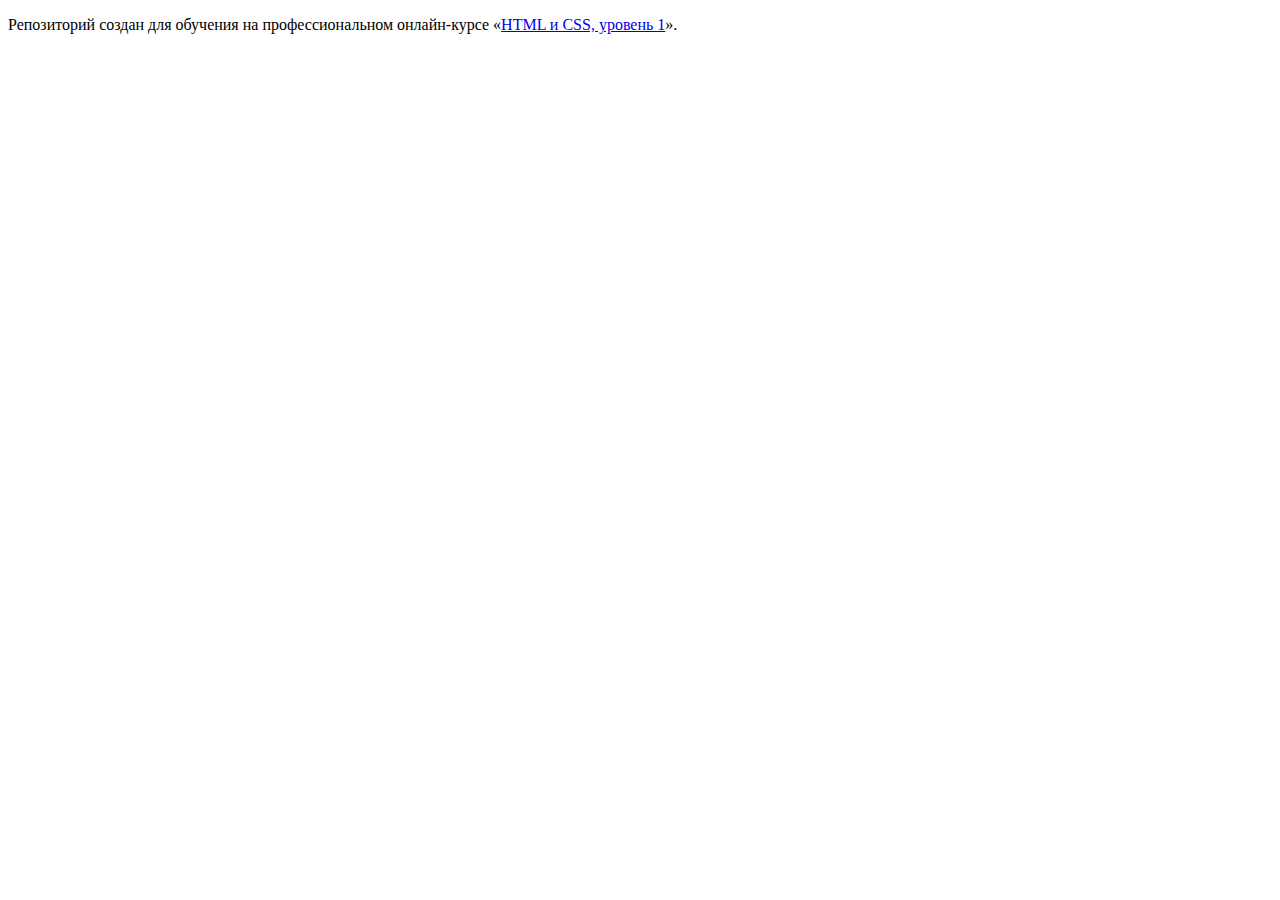
<file: master/index.html>
<!DOCTYPE html>
<html lang="ru">
  <head>
    <meta charset="utf-8">
    <title>HTML Academy: Седона</title>
    <base href="https://htmlacademy-htmlcss.github.io/1146775-sedona-26/master/">
</head>
  <body>

    <p>Репозиторий создан для обучения на профессиональном онлайн‑курсе «<a href="https://htmlacademy.ru/intensive/htmlcss">HTML и CSS, уровень 1</a>».</p>

  </body>
</html>
</file>
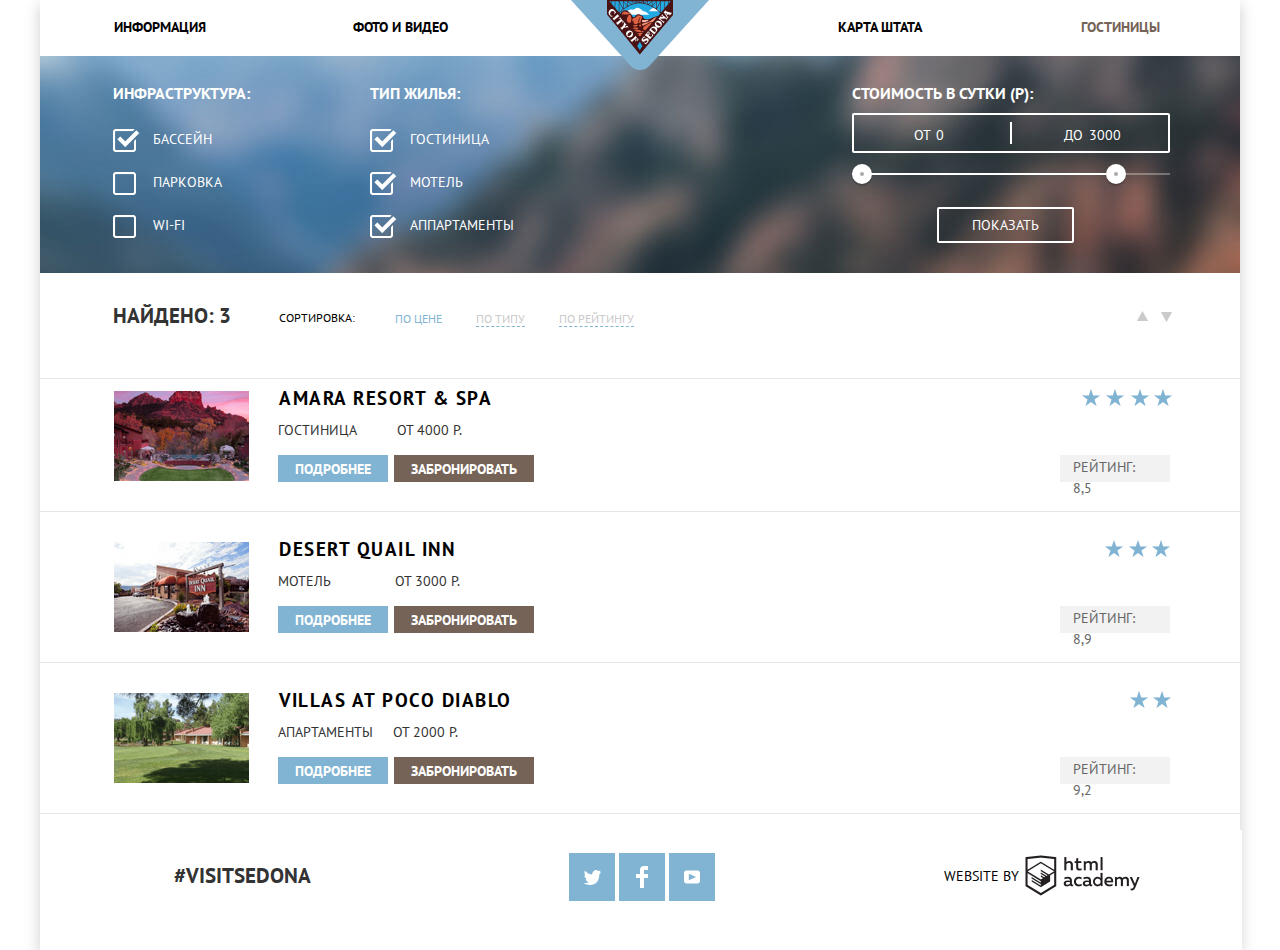
<file: hotels.html>
<!DOCTYPE html>
<html lang="ru">

<head>
    <meta charset="utf-8">
    <title>HTML Academy: Седона</title>
    <link href="https://fonts.googleapis.com/css?family=PT+Sans:400,400i,700,700i&display=swap&subset=cyrillic,cyrillic-ext" rel="stylesheet">
    <link href="css/normalize.css" rel="stylesheet">
    <link href="css/style.min.css" rel="stylesheet">

</head>

<body class="inner-page">
    <div class="container wrapper">
        <!-- Header -->
        <header class="main-header">

            <nav class="main-navigation">
                <div class="header-logo">
                    <a href="index.html"><img src="img/logo.svg" alt="Логотип города Седоны" width="138" height="70"></a>
                </div>
                <ul class="site-navigation">
                    <li><a href="#">Информация</a></li>
                    <li><a href="#">Фото и видео</a></li>
                    <li><a href="#">Карта штата</a></li>
                    <li class="visited-page"><a href="hotels.html">Гостиницы</a></li>
                </ul>
            </nav>
        </header>
        <!-- /Header -->


        <main>
            <section>
                <div class="selection-checkboxes">
                    <h2 class="visually-hidden">Форма выбора жилья</h2>
                    <form action="#" method="post">
                        <ul class="hotels-options options">

                            <li class="infrastructure">

                                <p class="options-header">Инфраструктура:</p>
                                <div class="options-to-select">
                                    <input type="checkbox" name="option-1" value="swimmingpool" id="swimmingpool" class="checkbox" checked />
                                    <label for="swimmingpool">Бассейн</label>

                                    <input type="checkbox" name="option-2" value="parking" id="parking" class="checkbox" />
                                    <label for="parking">Парковка</label>

                                    <input type="checkbox" name="option-3" value="wi-fi" id="wi-fi" class="checkbox" />
                                    <label for="wi-fi">Wi-Fi</label>
                                </div>
                            </li>

                            <li class="accomodation-type">

                                <p class="options-header">Тип жилья:</p>
                                <div class="options-to-select">
                                    <input type="checkbox" name="option-one" value="hotel" id="hotel" checked />
                                    <label for="hotel">Гостиница</label>

                                    <input type="checkbox" name="option-two" value="motel" id="motel" checked />
                                    <label for="motel">Мотель</label>

                                    <input type="checkbox" name="option-three" value="appartment" id="appartment" checked />
                                    <label for="appartment">Аппартаменты</label>
                                </div>
                            </li>

                            <li>
                                <div class="filter-range">
                                    <div class="filter-range-title">Стоимость в сутки (р):</div>
                                    <div class="price-controls">
                                        <label class="min-price">от <input type="text" name="min-price" value="0"></label>
                                        <label class="max-price">до <input type="text" name="max-price" value="3000"></label>
                                    </div>
                                    <div class="range-controls">
                                        <div class="scale">
                                            <div class="bar"></div>
                                        </div>
                                        <div class="range-toggle range-toggle-min"></div>
                                        <div class="range-toggle range-toggle-max"></div>
                                    </div>
                                    <button class="btn-transparent" type="submit">Показать</button>
                                </div>
                            </li>

                        </ul>
                    </form>
                </div>
            </section>


            <section>
                <h2 class="visually-hidden">Результаты поиска</h2>
                <div class="found-sorting">
                    <div class="found">
                        <p class="found-header">Найдено: 3</p>

                        <p class="sorting-link">Сортировка:</p>

                        <ul class="sorting">
                            <li class="sorting-option-1">По цене</li>
                            <li class="sorting-option"><a href="#">По типу</a></li>
                            <li class="sorting-option"><a href="#">По рейтингу</a></li>
                        </ul>

                        <div class="sorting-arrow">
                            <a class="arrow-up" aria-label="Стрелка вверх"></a>
                            <a class="arrow-down" href="#" aria-label="Стрелка вниз"></a>
                        </div>
                    </div>
                </div>


                <ul class="search-results">
                    <li class="hotel-1">
                        <div class="hotel-image">
                            <p><img src="img/hotels-img1.png" alt="Amara Resort & SPA" width="135" height="90"></p>
                        </div>
                        <div class="hotel-description">
                            <h3 class="hotel-name">Amara Resort & SPA</h3>
                            <div class="hotel-price">
                                <p>Гостиница</p>
                                <p class="price-1">От 4000 p.</p>
                            </div>
                            <a class="details" href="#">Подробнее</a>
                            <a class="book" href="#">Забронировать</a>
                        </div>
                        <div class="hotel-rating-1">
                            <p><img src="img/star-1.png" alt="Рейтинг гостиницы Amara Resort & SPA" width="90" height="17"></p>
                            <p class="rank">Рейтинг: 8,5</p>
                        </div>
                    </li>

                    <li class="hotel-2">
                        <div class="hotel-image">
                            <p><img src="img/hotels-img2.png" alt="Desert Quail INN" width="135" height="90"></p>
                        </div>
                        <div class="hotel-description">
                            <h3 class="hotel-name">Desert Quail INN</h3>
                            <div class="hotel-price">
                                <p>Мотель</p>
                                <p class="price-2">От 3000 p.</p>
                            </div>
                            <a class="details" href="#">Подробнее</a>
                            <a class="book" href="#">Забронировать</a>
                        </div>
                        <div class="hotel-rating-2">
                            <p><img src="img/star-2.png" alt="Рейтинг мотеля Desert Quail INN" width="65" height="17"></p>
                            <p class="rank">Рейтинг: 8,9</p>
                        </div>

                    </li>

                    <li class="hotel-3">
                        <div class="hotel-image">
                            <p><img src="img/hotels-img3.png" alt="Villas at Poco Diablo" width="135" height="90"></p>
                        </div>
                        <div class="hotel-description">
                            <h3 class="hotel-name">Villas at Poco Diablo</h3>
                            <div class="hotel-price">
                                <p>Апартаменты</p>
                                <p class="price-3">От 2000 p.</p>
                            </div>
                            <a class="details" href="#">Подробнее</a>
                            <a class="book" href="#">Забронировать</a>
                        </div>
                        <div class="hotel-rating-3">
                            <p><img src="img/star-3.png" alt="Рейтинг апартементов Villas at Poco Diablo" width="41" height="17"></p>
                            <p class="rank">Рейтинг: 9,2</p>
                        </div>

                    </li>
                </ul>

            </section>
        </main>
        <!-- Footer -->
        <footer class="main-footer-hotels">
            <div class="footer-hashtag"><a href="#">#Visitsedona</a></div>
            <div class="footer-social">
                <ul>
                    <li><a class="social-button" href="#"><img src="img/twitter.svg" alt="Логотип Twitter" width="17" height="15"></a></li>
                    <li><a class="social-button" href="#"><img src="img/fb-icon.svg" alt="Логотип Facebook" width="12" height="22"></a></li>
                    <li><a class="social-button" href="#"><img src="img/youtube.svg" alt="Логотип YouTube" width="16" height="20"></a></li>
                </ul>
            </div>
            <div class="footer-copyright">
                <ul>
                    <li>
                        <p>Website by</p>
                    </li>
                    <li><a href="https://htmlacademy.ru">Html academy</a></li>
                </ul>
            </div>

        </footer>
        <!-- /Footer -->
    </div>
    <script src="js/script.min.js"></script>
</body>

</html>
</file>
<file: css/style.min.css>
body{margin:0 auto;padding:0;font-family:"PT Sans",sans-serif;color:#333;text-transform:uppercase;background-color:#fff;width:1280px;font-family:'PT Sans',Helvetica,Arial,sans-serif}.container{position:relative;min-width:768px;max-width:1200px;margin:0 auto}.wrapper{background:#fff;-webkit-box-shadow:0 5px 15px 0 rgba(0,1,1,.2);box-shadow:0 5px 15px 0 rgba(0,1,1,.2)}a{text-decoration:none}.main-header{position:relative}.header-logo{position:absolute;left:50%;display:inline-block;width:138px;height:70px;vertical-align:top;margin-left:-69px;z-index:1000}.site-navigation{font-size:0;padding:0;list-style:none;display:-webkit-box;display:-ms-flexbox;display:flex;-ms-flex-wrap:wrap;flex-wrap:wrap;color:#000;padding-bottom:2px}.main-navigation li{font-size:14px;line-height:26px;width:20%;padding-top:14px;padding-bottom:15px;text-align:center;vertical-align:top;display:-webkit-box;display:-ms-flexbox;display:flex;-webkit-box-orient:vertical;-webkit-box-direction:normal;-ms-flex-direction:column;flex-direction:column;-webkit-box-align:center;-ms-flex-align:center;align-items:center;color:#000}.main-navigation li:nth-child(2){margin-right:auto}.main-navigation a{font-weight:700;text-decoration:none;color:#000}.site-navigation a{display:block}.main-navigation a:hover{color:#81b3d2}.main-navigation a:active{color:#cacaca}.visited-page a{color:#766357}.welcome-block{-webkit-box-sizing:border-box;box-sizing:border-box;min-height:508px;margin-bottom:58px;padding-top:76px;text-align:center;background:url(../img/mask.png) no-repeat center bottom,#8b99a2 url(../img/background-main.jpg) no-repeat 50% 28%;background-color:#c0aba3;background-size:auto,cover}.welcome-block img{width:458px;height:352px}.large-text{font-size:21px;line-height:25px;font-weight:700;width:576px;margin:0 auto;margin-bottom:28px;text-align:center;letter-spacing:.2px}.five-reasons{font-size:14px;line-height:26px;width:576px;margin:0 auto;margin-bottom:52px;text-align:center;letter-spacing:-.3px}.five-reasons-list{list-style:none;color:#000}.five-reasons-list .advantage-title{font-size:21px;line-height:21px;font-weight:700;margin:46px auto 9px auto;max-width:151px;word-break:break-word}.five-reasons-list p{font-size:14px;line-height:21px}.advantage-number{padding-top:9px}.five-reasons-list .reason{word-break:break-word;margin:22px auto;letter-spacing:.3px}.advantage-1,.advantage-2{width:400px;min-height:256px;background-color:#81b3d2;text-align:center;color:#fff}.advantage-3,.advantage-4,.advantage-5{width:400px;min-height:256px;background-color:#eee;text-align:center}.advantage-1 .reason{max-width:300px}.advantage-2 .reason{max-width:320px}.advantage-3 .reason,.advantage-4 .reason{max-width:280px}.advantage-5 .reason{max-width:260px}.additional-advantages-list p{color:#000}.additional-advantages-list .subadvantage-title{color:#000}.subadvantage{min-height:330px;width:400px;background-color:#fff;text-align:center;padding:48px 20px 25px;-webkit-box-sizing:border-box;box-sizing:border-box}.icon-housing::before{background-image:url(../img/icon-1.svg);background-repeat:no-repeat;background-position:center;background-size:contain;display:inline-block;width:75px;height:75px;margin-top:13px;margin-bottom:25px;content:'';vertical-align:top}.icon-hamburger::before{background-image:url(../img/icon-2.svg);background-repeat:no-repeat;background-position:center;background-size:contain;display:inline-block;width:75px;height:75px;margin-top:13px;margin-bottom:25px;content:'';vertical-align:top}.icon-souvenirs::before{background-image:url(../img/icon-3.svg);background-repeat:no-repeat;background-position:center;background-size:contain;display:inline-block;width:75px;height:75px;margin-top:13px;margin-bottom:25px;content:'';vertical-align:top}.subadvantage-title{margin-top:-1px}.subadvantage p{padding-top:5px;padding-left:27px;width:300px}.advantage-block-img img{vertical-align:top;background-size:100% auto}.additional-advantages-list,.advantage-block-1,.advantage-block-2,.advantage-block-3{display:-webkit-box;display:-ms-flexbox;display:flex;-webkit-box-orient:horizontal;-webkit-box-direction:normal;-ms-flex-direction:row;flex-direction:row;-ms-flex-wrap:wrap;flex-wrap:wrap;-webkit-box-pack:center;-ms-flex-pack:center;justify-content:center}.pop-up-search-header{max-width:576px;margin:0 320px}.large-text-2{font-size:30px;line-height:36px;font-weight:700;text-align:center;margin:50px 0 24px 0}.large-text-2-text-below{font-size:14px;line-height:24px;text-align:center}.hotel-search-button{background-color:#766357;color:#fff;text-align:center;border:none;width:568px;height:86px;font-weight:700;font-size:21px;line-height:26px;margin:32px 316px 0;text-transform:uppercase;-webkit-box-sizing:border-box;box-sizing:border-box;display:inline-block;padding-top:32px}.hotel-search-button:hover{background-color:#604e43;border:none}.hotel-search-button:active{color:#cacaca;background-color:#503e33;border:none}.pop-up-search{background-color:#fff}.booking-form{z-index:1000;background-color:#fff;position:relative}.booking-form form{width:568px;height:395px;z-index:1000;position:absolute;top:100%;background-color:#fff;left:316px;font-size:14px;line-height:26px;font-weight:700}.arrival{display:-webkit-box;display:-ms-flexbox;display:flex;-ms-flex-wrap:wrap;flex-wrap:wrap;margin:62px 55px 0}.arrival-date-input{width:312px;height:38px;padding:5px 14px;font-weight:700;text-transform:uppercase;-webkit-box-sizing:border-box;box-sizing:border-box;border:2px solid #f2f2f2;background-color:#f2f2f2}.arrival-date-input:hover{background-color:#ebebeb;border:2px solid #ebebeb}.arrival-date-input:focus{background-color:#fff;border:2px solid #ebebeb}.calendar-button{width:34px;height:38px;border:none;background-image:url(../img/sprites/calendar-sprite.png);background-repeat:no-repeat;background-position:5px -79px;background-color:#f2f2f2}.calendar-button:hover{background-image:url(../img/sprites/calendar-sprite.png);background-repeat:no-repeat;background-position:5px -22px;background-color:#f2f2f2}.calendar-button:active{background-image:url(../img/sprites/calendar-sprite.png);background-repeat:no-repeat;background-position:5px -140px;background-color:#f2f2f2}.departure{display:-webkit-box;display:-ms-flexbox;display:flex;-ms-flex-wrap:wrap;flex-wrap:wrap;margin:30px 55px 0}.departure-date-input{width:312px;height:38px;padding:5px 10px;font-weight:700;text-transform:uppercase;-webkit-box-sizing:border-box;box-sizing:border-box;border:none;background-color:#f2f2f2;border:2px solid #f2f2f2}.departure-date-input:hover{background-color:#ebebeb;border:2px solid #ebebeb}.departure-date-input:focus{background-color:#fff;border:2px solid #ebebeb}.arrival-date-input-and-calendar{display:-webkit-box;display:-ms-flexbox;display:flex;-ms-flex-wrap:nowrap;flex-wrap:nowrap;position:relative;top:-6px;left:22px}.departure-date-input-and-calendar{display:-webkit-box;display:-ms-flexbox;display:flex;-ms-flex-wrap:nowrap;flex-wrap:nowrap;position:relative;top:-6px;left:19px}.adults-and-kids{display:-webkit-box;display:-ms-flexbox;display:flex;-ms-flex-wrap:wrap;flex-wrap:wrap;margin-top:-8px}.adults-fields,.kids-fields{display:-webkit-box;display:-ms-flexbox;display:flex;-ms-flex-wrap:wrap;flex-wrap:wrap}.adults-label,.kids-label{display:-webkit-box;display:-ms-flexbox;display:flex;-ms-flex-wrap:nowrap;flex-wrap:nowrap}.adults-fields{margin:36px 0 0 55px;padding:0}.kids-fields{margin:0 0 0 53px}.kids-label .person-amount{margin-left:27px}.adults-and-kids input{-webkit-box-sizing:border-box;box-sizing:border-box;width:38px;height:38px;font-size:14px;font-weight:700;line-height:26px;margin:0;background-color:#f2f2f2;opacity:.9;border:none;text-align:center}.person-amount{margin-top:-6px;display:-webkit-box;display:-ms-flexbox;display:flex;-ms-flex-wrap:nowrap;flex-wrap:nowrap}.adults-label .person-amount{margin-left:40px}.decrease,.increase{width:38px;height:38px;background-color:#f2f2f2}.decrease{color:#a9a9a9;text-align:center;font-size:0;opacity:1.9;border:0;background-image:url(../img/sprites/plus-minus-sprite.png);background-repeat:no-repeat;background-position:13px -42px}.decrease:hover{color:#000;background-image:url(../img/sprites/plus-minus-sprite.png);background-repeat:no-repeat;background-position:13px -3px}.decrease:active{color:#81b3d2;background-image:url(../img/sprites/plus-minus-sprite.png);background-repeat:no-repeat;background-position:13px -93px}.increase{color:#a9a9a9;text-align:center;opacity:1.9;border:0;background-image:url(../img/sprites/plus-minus-sprite.png);background-repeat:no-repeat;background-position:14px -192px}.increase:hover{color:#000;background-image:url(../img/sprites/plus-minus-sprite.png);background-repeat:no-repeat;background-position:14px -146px}.increase:active{color:#81b3d2;background-image:url(../img/sprites/plus-minus-sprite.png);background-repeat:no-repeat;background-position:14px -248px}.submit-button{background-color:#81b3d2;color:#fff;text-align:center;border:none;width:458px;height:58px;font-weight:700;font-size:21px;line-height:26px;text-transform:uppercase;position:relative;left:0;top:40px;-webkit-box-sizing:border-box;box-sizing:border-box}.submit-button:hover{background-color:#669ec0}.submit-button:active{color:#cacaca;background-color:#5496bd}.main-footer{background-color:rgba(255,255,255,.9);color:#000;-webkit-box-sizing:border-box;box-sizing:border-box;width:100%;min-height:120px;padding:36px 0;position:absolute;z-index:1000;bottom:-3px;left:0;display:-webkit-box;display:-ms-flexbox;display:flex;-ms-flex-wrap:wrap;flex-wrap:wrap;-ms-flex-pack:distribute;justify-content:space-around;font-size:0}.footer-copyright,.footer-hashtag,.footer-social{width:calc(100%/3)}.main-footer-hotels{background-color:#fff;color:#000;-webkit-box-sizing:border-box;box-sizing:border-box;width:100%;min-height:120px;padding:23px 0;display:-webkit-box;display:-ms-flexbox;display:flex;-ms-flex-wrap:wrap;flex-wrap:wrap;-ms-flex-pack:distribute;justify-content:space-around;font-size:0;margin-left:2px}.footer-hashtag{text-align:center;font-size:21px;font-weight:700;line-height:26px;padding-top:10px}.footer-hashtag a{color:#333}.main-footer a{color:#000;text-decoration:none}.footer-social{font-size:14px;line-height:21px;display:inline-block;text-align:center;vertical-align:middle}.footer-social ul{list-style:none;display:-webkit-box;display:-ms-flexbox;display:flex;-ms-flex-wrap:wrap;flex-wrap:wrap;-ms-flex-pack:distribute;justify-content:space-around;margin:0 auto;padding:0 125px}.social-button{width:46px;height:48px;background-color:#81b3d2;display:-webkit-box;display:-ms-flexbox;display:flex;-ms-flex-wrap:wrap;flex-wrap:wrap;-webkit-box-align:center;-ms-flex-align:center;align-items:center;-webkit-box-pack:center;-ms-flex-pack:center;justify-content:center;font-size:0}.social-button img:active{opacity:.3;background-color:#5496bd}.social-button:hover{background-color:#669ec0}.social-button:active{background-color:#5496bd}.social-button:active>img{background-color:#5496bd;opacity:.3}.footer-copyright ul{display:-webkit-box;display:-ms-flexbox;display:flex;-webkit-box-pack:justify;-ms-flex-pack:justify;justify-content:space-between;padding:0 102px}.footer-copyright p{color:#000;font-size:14px;line-height:26px;position:relative;top:-4px}.footer-copyright a{background-image:url(../img/sprites/htmlacademy-logo-sprite.png);background-repeat:no-repeat;background-position:0 0;font-size:0;width:115px;height:41px;display:inline-block;vertical-align:middle;position:relative;top:2px}.footer-copyright a:hover{background-image:url(../img/sprites/htmlacademy-logo-sprite.png);background-repeat:no-repeat;background-position:0 -84px}.footer-copyright a:active{background-image:url(../img/sprites/htmlacademy-logo-sprite.png);background-repeat:no-repeat;background-position:0 -167px}.inner-page{color:#333;background-color:#fff}.visually-hidden{position:absolute;clip:rect(0 0 0 0);width:1px;height:1px;margin:-1px}.selection-checkboxes{background-image:url(../img/hotels-search-background.jpg);background-size:cover;background-repeat:no-repeat;background-color:#809dbd;position:relative;top:-15px;color:#fff;-webkit-box-sizing:border-box;box-sizing:border-box;min-height:217px;width:1200px}.options{display:-webkit-box;display:-ms-flexbox;display:flex;-webkit-box-pack:justify;-ms-flex-pack:justify;justify-content:space-between}.options-header{font-size:16px;line-height:21px;font-weight:700;margin:27px 0 0 0}.hotels-options{list-style:none;font-size:14px;line-height:21px;color:#fff}input[type=checkbox]{opacity:0}input[type=checkbox]+label{display:-webkit-box;display:-ms-flexbox;display:flex;margin-top:-31px;margin-bottom:30px;margin-left:0}input[type=checkbox]:hover+label{color:#fff}input[type=checkbox]:focus+label{color:#fff;text-decoration:underline}input[type=checkbox]:active+label{color:#fff}input[type=checkbox]+label::before{content:'';background-image:url(../img/sprites/checkboxes-sprite.png);background-repeat:no-repeat;background-position:0 0;display:block;width:40px;height:23px}input[type=checkbox]:checked+label::before{background-position:0 -39px}input[type=checkbox]:disabled+label::before{background-position:0 -103px}input[type=checkbox]:checked:disabled+label::before{background-position:0 130px}.accomodation-type,.infrastructure{margin-left:33px}.options-to-select{margin-top:35px}.accomodation-type{position:relative;left:-161px}.found-sorting{border-bottom:1px solid #e5e5e5;margin-top:-28px;padding-bottom:10px}.found{display:-webkit-box;display:-ms-flexbox;display:flex;margin:18px 73px;-webkit-box-sizing:border-box;box-sizing:border-box;padding-top:4px}.sorting{display:-webkit-box;display:-ms-flexbox;display:flex;-webkit-box-pack:justify;-ms-flex-pack:justify;justify-content:space-between;font-size:12px;line-height:18px;list-style:none;width:239px;margin-top:28px}.found-header{font-size:21px;font-weight:700;line-height:26px}.sorting-link{font-size:12px;line-height:18px;color:#000;margin:27px 0 0 48px}.sorting-option-1{text-decoration:none;color:#81b3d2;font-size:12px;line-height:18px}.sorting-option a{text-decoration:none;color:#cacaca;border-bottom:1px dashed #81b3d2;font-size:12px;line-height:18px}.sorting-option a:hover{text-decoration:none;color:#81b3d2;border-bottom:1px dashed #81b3d2}.sorting-option a:active{text-decoration:none;color:#000;border-bottom:none}.sorting-arrow{position:relative;left:501px;margin-top:29px}.sorting-arrow a{display:inline-block;vertical-align:top;width:13px;height:11px;background-image:url(../img/sprites/arrow-up-down-sprite.png);background-repeat:no-repeat}.arrow-up{background-position:0 -32px}.arrow-down{background-position:-37px -32px;margin-left:9px}.arrow-up:hover{background-position:0 -2px}.arrow-down:hover{background-position:-37px -2px;margin-left:10px}.arrow-up:hover{background-position:0 -2px}.arrow-down:hover{background-position:-37px -2px;margin-left:10px}.arrow-up:active{background-position:0 -65px}.arrow-down:active{background-position:-37px -65px;margin-left:10px}.hotel-1,.hotel-2,.hotel-3,.hotel-price{display:-webkit-box;display:-ms-flexbox;display:flex}.hotel-1,.hotel-2,.hotel-3{border-bottom:1px solid #e5e5e5;padding:0 0 10px 40px;margin-top:-18px}.hotel-2,.hotel-3{margin-top:16px}.hotel-rating-1{margin-left:auto;position:relative;top:-2px;left:-48px}.hotel-rating-2{margin-left:auto;position:relative;top:-2px;left:-48px}.hotel-rating-3{margin-left:auto;position:relative;top:-2px;left:-48px}.hotel-rating-2 img{position:relative;left:23px}.hotel-rating-3 img{position:relative;left:48px}.hotel-image{margin:0 0 0 34px}.hotel-price{margin:-4px 0 0 29px}.price-1{margin-left:40px}.price-2{margin-left:64px}.price-3{margin-left:20px}.details{background-color:#81b3d2;color:#fff;margin:0 0 0 29px;border:none;font:inherit;padding:4px 17px;text-transform:uppercase;font-size:14px;line-height:21px;font-weight:700;-webkit-box-sizing:border-box;box-sizing:border-box;height:27px;display:inline-block}.delails:hover{background-color:#669ec0}.details:active{color:#94b9d2;background-color:#5496bd}.book{background-color:#766357;color:#fff;margin:0 0 0 2px;border:none;font:inherit;padding:4px 17px;text-transform:uppercase;font-size:14px;line-height:21px;font-weight:700;-webkit-box-sizing:border-box;box-sizing:border-box;height:27px;display:inline-block}.book:hover{background-color:#604e43}.book:active{color:#928a85;background-color:#503e33}.rank{position:relative;left:-22px;top:29px;color:#666;background-color:#f2f2f2;width:110px;height:27px;-webkit-box-sizing:border-box;box-sizing:border-box;padding:2px 13px;font-size:14px;line-height:21px}.hotel-name{color:#000;margin:11px 0 0 30px;letter-spacing:1.5px}.hotel-name:hover{color:#81b3d2}.hotel-name:active{color:#cacaca}.search-results{list-style:none;padding-left:0}.search-results p{font-size:14px;line-height:21px}.raiting{width:110px;height:27px;background-color:#f2f2f2;text-align:center}.filter-range{width:318px;margin:0;color:#fff;text-transform:uppercase;position:relative;left:-70px;top:25px}.filter-range-title{margin-bottom:9px;margin-top:2px;font-weight:600;font-size:16px;line-height:21px}.price-controls{position:relative;height:36px;margin-bottom:20px;font-size:0;border:2px solid #fff;border-radius:2px}.price-controls::after{content:"";position:absolute;top:50%;left:50%;width:2px;height:22px;background:#fff;-webkit-transform:translate(-50%,-50%);-ms-transform:translate(-50%,-50%);transform:translate(-50%,-50%)}.price-controls label{display:inline-block;font-size:14px;line-height:38px;vertical-align:top;cursor:pointer}.price-controls .max-price,.price-controls .min-price{width:90px;padding-left:60px}.price-controls input{width:50px;margin:0;color:inherit;font:inherit;background:0 0;border:none}.range-controls{position:relative;margin-bottom:32px}.range-controls .scale{height:2px;background:rgba(255,255,255,.3)}.range-controls .bar{width:80%;height:2px;background:#fff}.range-toggle{position:absolute;top:-9px;width:4px;height:4px;background:#ababab;border:8px solid #fff;border-radius:50%;-webkit-box-shadow:0 2px 1px 0 rgba(0,1,1,.2);box-shadow:0 2px 1px 0 rgba(0,1,1,.2);cursor:pointer}.range-toggle:hover{background:#1c4f80}.range-toggle-min{left:0}.range-toggle-max{left:80%}.btn-transparent{display:block;margin:0 85px;padding:6px 33px;font-size:14px;line-height:20px;color:#fff;text-transform:uppercase;background:0 0;border:2px solid #fff;border-radius:2px;cursor:pointer}.btn-transparent:hover{color:#000;background:#fff}.form-hide{display:none}.form-show{display:block;-webkit-animation:bounce .6s;animation:bounce .6s}@-webkit-keyframes bounce{0%{-webkit-transform:translateY(0);transform:translateY(0)}70%{-webkit-transform:translateY(30px);transform:translateY(30px)}90%{-webkit-transform:translateY(-10px);transform:translateY(-10px)}100%{-webkit-transform:translateY(0);transform:translateY(0)}}@keyframes bounce{0%{-webkit-transform:translateY(0);transform:translateY(0)}70%{-webkit-transform:translateY(30px);transform:translateY(30px)}90%{-webkit-transform:translateY(-10px);transform:translateY(-10px)}100%{-webkit-transform:translateY(0);transform:translateY(0)}}.map iframe{z-index:2;border:none}.map p{position:absolute;top:-593px;left:0;z-index:-10;margin:0;overflow:hidden}
</file>
